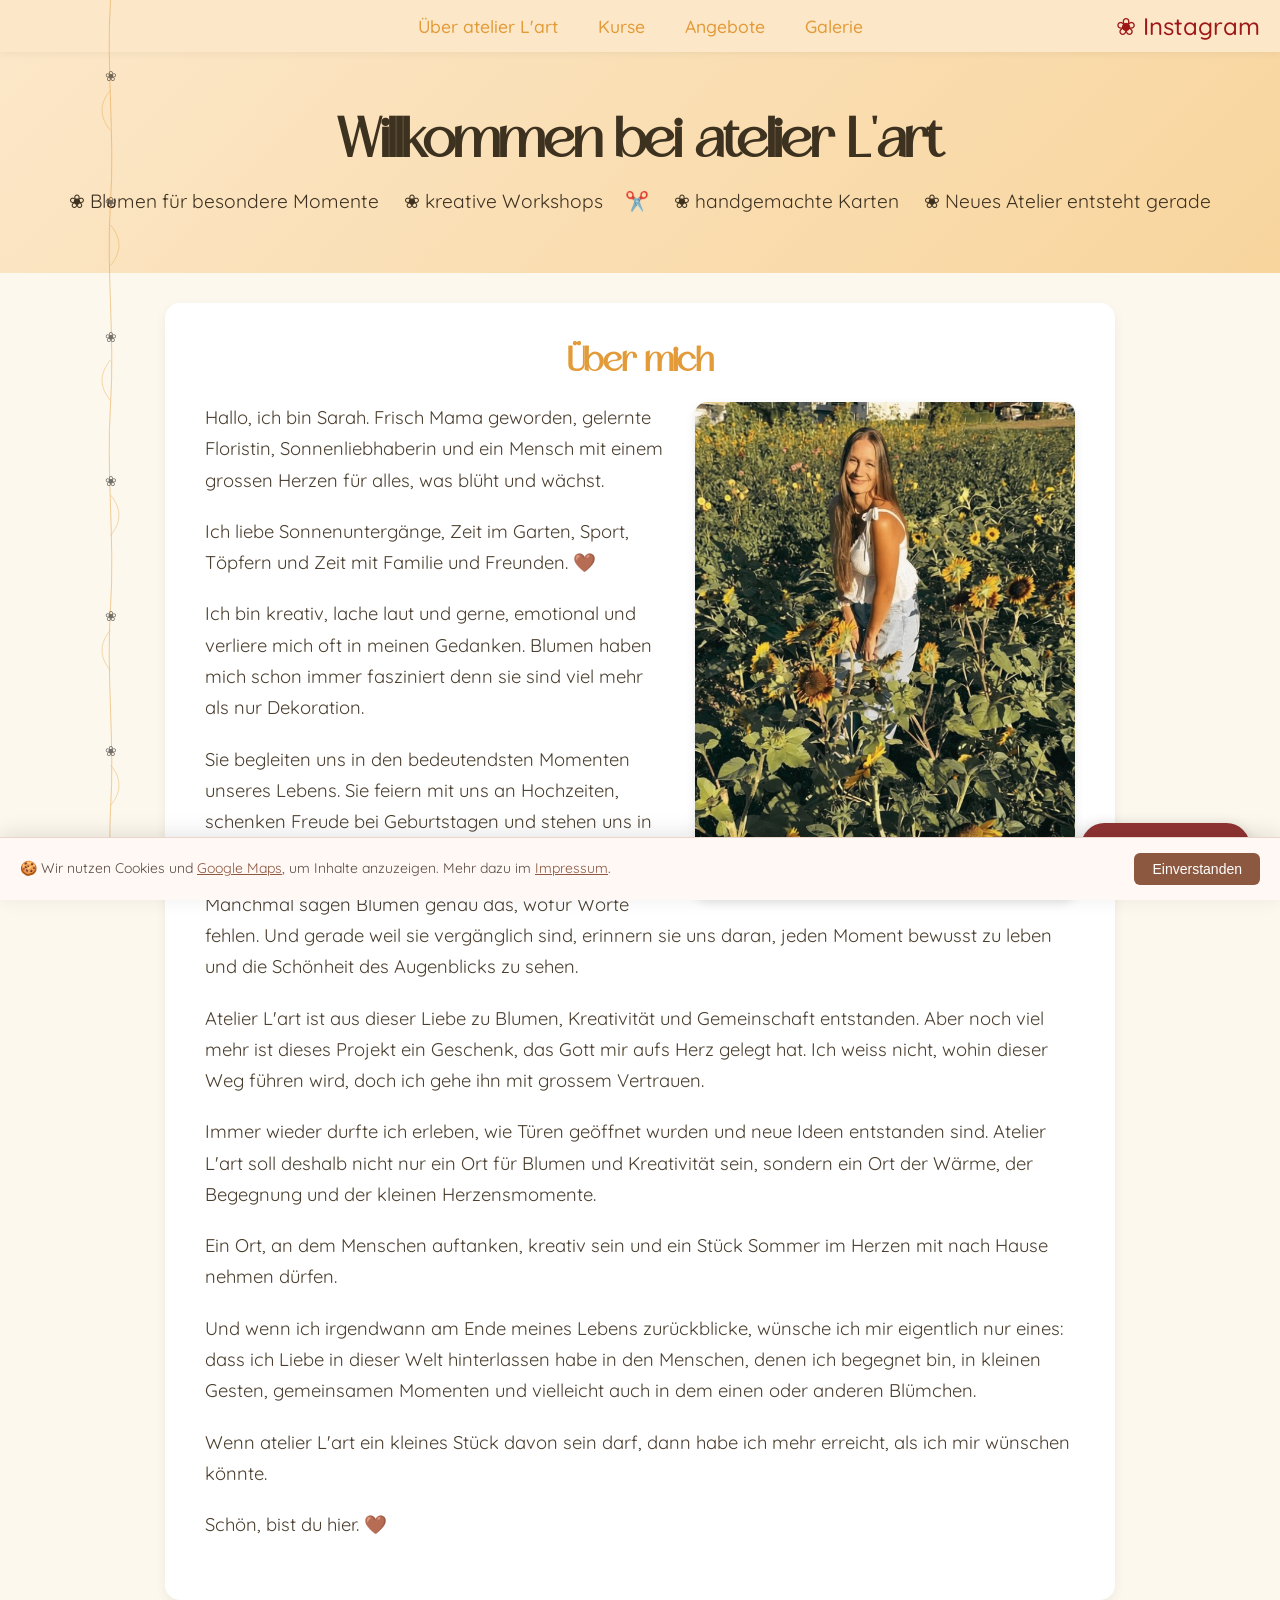
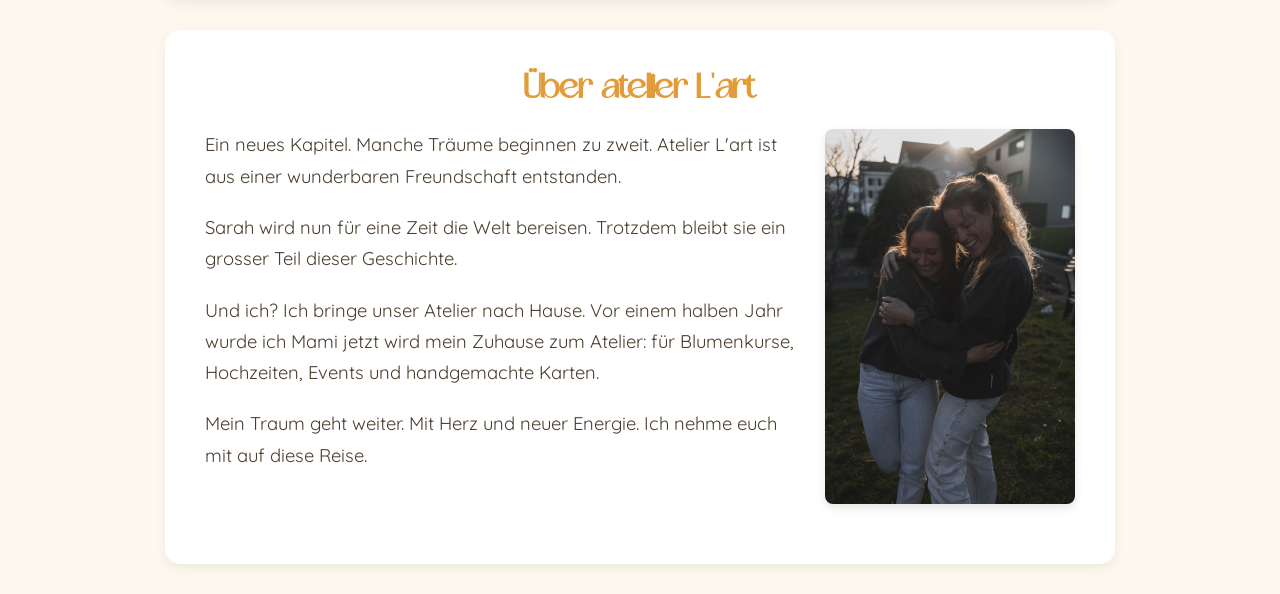
<file: index.html>
<!DOCTYPE html>
<html lang="de">
<head>
    <meta charset="UTF-8">
    <meta name="viewport" content="width=device-width, initial-scale=1.0">
    <title>atelier L'art – Über uns</title>
    <link rel="stylesheet" href="style.css">
</head>

<body class="home">

<nav class="navbar">
    <ul>
        <li><a href="index.html">Über atelier L'art</a></li>
        <li><a href="kurse.html">Kurse</a></li>
        <li><a href="angebote.html">Angebote</a></li>
        <li><a href="galerie.html">Galerie</a></li>
        <li class="instagram-nav">
            <a href="https://www.instagram.com/atelierlart_" target="_blank" class="instagram-flower">❀ Instagram</a>
        </li>
    </ul>
</nav>

<header>
    <h1>Willkommen bei atelier L'art</h1>

    <div class="header-points">
        <span>❀ Blumen für besondere Momente</span>
        <span>❀ kreative Workshops <span class="icon">✂️</span></span>
        <span>❀ handgemachte Karten</span>
        <span>❀ Neues Atelier entsteht gerade</span>
    </div>
</header>

<main>

<section class="kurs kurs-home about-section">
    <h3>Über mich</h3>

    <div class="about-container">
        <div class="about-image">
            <img src="Sarah_sexy.jpg" alt="Über mich" loading="lazy">
        </div>

        <div class="about-text">
            <p>
                Hallo, ich bin Sarah. Frisch Mama geworden, gelernte Floristin, Sonnenliebhaberin  
                und ein Mensch mit einem grossen Herzen für alles, was blüht und wächst.
            </p>

            <p>
                Ich liebe Sonnenuntergänge, Zeit im Garten, Sport, Töpfern und Zeit mit Familie und Freunden. 🤎
            </p>

            <p>
                Ich bin kreativ, lache laut und gerne, emotional und verliere mich oft in meinen Gedanken.  
                Blumen haben mich schon immer fasziniert denn sie sind viel mehr als nur Dekoration.
            </p>

            <p>
                Sie begleiten uns in den bedeutendsten Momenten unseres Lebens.  
                Sie feiern mit uns an Hochzeiten, schenken Freude bei Geburtstagen  
                und stehen uns in den schwersten Stunden als stille Tröster zur Seite.
            </p>

            <p>
                Manchmal sagen Blumen genau das, wofür Worte fehlen.  
                Und gerade weil sie vergänglich sind, erinnern sie uns daran, jeden Moment bewusst zu leben  
                und die Schönheit des Augenblicks zu sehen.
            </p>

            <p>
                Atelier L'art ist aus dieser Liebe zu Blumen, Kreativität und Gemeinschaft entstanden.  
                Aber noch viel mehr ist dieses Projekt ein Geschenk, das Gott mir aufs Herz gelegt hat.  
                Ich weiss nicht, wohin dieser Weg führen wird, doch ich gehe ihn mit grossem Vertrauen.
            </p>

            <p>
                Immer wieder durfte ich erleben, wie Türen geöffnet wurden und neue Ideen entstanden sind.  
                Atelier L'art soll deshalb nicht nur ein Ort für Blumen und Kreativität sein,  
                sondern ein Ort der Wärme, der Begegnung und der kleinen Herzensmomente.
            </p>

            <p>
                Ein Ort, an dem Menschen auftanken, kreativ sein und ein Stück Sommer im Herzen  
                mit nach Hause nehmen dürfen.
            </p>

            <p>
                Und wenn ich irgendwann am Ende meines Lebens zurückblicke, wünsche ich mir eigentlich nur eines:  
                dass ich Liebe in dieser Welt hinterlassen habe in den Menschen, denen ich begegnet bin,  
                in kleinen Gesten, gemeinsamen Momenten und vielleicht auch in dem einen oder anderen Blümchen. 
            </p>

            <p>
                Wenn atelier L'art ein kleines Stück davon sein darf,  
                dann habe ich mehr erreicht, als ich mir wünschen könnte.
            </p>
            <p>Schön, bist du hier. 🤎</p>
        </div>
        <div style="clear: both;"></div>
    </div>
</section>

<section class="kurs kurs-home about-section">
    <h3>Über atelier L'art</h3>

    <div class="about-container">
        <div class="about-image" id="unteres-bild">
            <img src="Bild.jpg" alt="Über atelier L'art" loading="lazy">
        </div>

        <div class="about-text">
            <p>
                Ein neues Kapitel. Manche Träume beginnen zu zweit.  
                Atelier L'art ist aus einer wunderbaren Freundschaft entstanden.
            </p>

            <p>
                Sarah wird nun für eine Zeit die Welt bereisen.  
                Trotzdem bleibt sie ein grosser Teil dieser Geschichte.
            </p>

            <p>
                Und ich? Ich bringe unser Atelier nach Hause.  
                Vor einem halben Jahr wurde ich Mami jetzt wird mein Zuhause zum Atelier:  
                für Blumenkurse, Hochzeiten, Events und handgemachte Karten.
            </p>

            <p>
                Mein Traum geht weiter. Mit Herz und neuer Energie.  
                Ich nehme euch mit auf diese Reise.
            </p>
        </div>
        <div style="clear: both;"></div>
    </div>
</section>

</main>

<div class="scroll-blume">❀</div>

<button id="openBookingBtn" class="floating-booking-btn">
    <span>❀</span> Jetzt Buchen
</button>

<div id="bookingModal" class="booking-modal" aria-hidden="true">
    <div class="booking-modal-content">
        <button id="closeBookingBtn" class="close-modal-btn">&times;</button>
        <h3>Was möchtest du buchen?</h3>
        <p>Wähle deinen Bereich aus, um direkt zu den passenden Terminen zu gelangen:</p>
        
        <div class="booking-options">
            <a href="kurse.html" class="modal-option-btn">
                <span class="option-icon">✂️</span>
                <span class="option-text"><strong>Workshops & Kurse</strong><br><small>Floristik-Workshops & Events</small></span>
            </a>
            
            <a href="angebote.html" class="modal-option-btn">
                <span class="option-icon">🌸</span>
                <span class="option-text"><strong>Angebote & Services</strong><br><small>Hochzeiten, Dekorationen & Karten</small></span>
            </a>

            <a href="galerie.html" class="modal-option-btn">
                <span class="option-icon">📷</span>
                <span class="option-text"><strong>Galerie entdecken</strong><br><small>Lassen Sie sich von meinen Arbeiten inspirieren</small></span>
            </a>
        </div>
    </div>
</div>

<div id="cookieBanner" style="position: fixed !important; bottom: 0 !important; left: 0 !important; width: 100% !important; background: #fff8f5 !important; border-top: 1px solid #ebd5cc !important; padding: 15px 20px !important; box-shadow: 0 -4px 20px rgba(0, 0, 0, 0.1) !important; display: flex !important; justify-content: space-between !important; align-items: center !important; z-index: 999999 !important; box-sizing: border-box !important; flex-wrap: wrap !important; gap: 10px !important;">
    <div style="flex: 1; min-width: 280px;">
        <p style="margin: 0 !important; font-size: 14px !important; color: #5a4a42 !important; line-height: 1.4 !important; font-family: inherit !important;">
            🍪 Wir nutzen Cookies und 
            <a href="https://policies.google.com/privacy?hl=de" target="_blank" style="color: #8c5840 !important; text-decoration: underline !important;">Google Maps</a>, 
            um Inhalte anzuzeigen. Mehr dazu im 
            <a href="impressum.html" style="color: #8c5840 !important; text-decoration: underline !important;">Impressum</a>.
        </p>
    </div>
    <div>
        <button id="acceptCookiesBtn" style="background: #8c5840 !important; color: #fff !important; border: none !important; padding: 8px 18px !important; cursor: pointer !important; border-radius: 6px !important; font-size: 14px !important; font-weight: 500 !important;">Einverstanden</button>
    </div>
</div>

<script>
    const modal = document.getElementById('bookingModal');
    const openBtn = document.getElementById('openBookingBtn');
    const closeBtn = document.getElementById('closeBookingBtn');

    openBtn.addEventListener('click', () => {
        modal.classList.add('active');
    });

    closeBtn.addEventListener('click', () => {
        modal.classList.remove('active');
    });

    window.addEventListener('click', (event) => {
        if (event.target === modal) {
            modal.classList.remove('active');
        }
    });

    const cookieBanner = document.getElementById('cookieBanner');
    const acceptBtn = document.getElementById('acceptCookiesBtn');

    if (localStorage.getItem('atelierCookiesAccepted')) {
        cookieBanner.style.display = 'none';
    }

    acceptBtn.addEventListener('click', () => {
        localStorage.setItem('atelierCookiesAccepted', 'true');
        cookieBanner.style.display = 'none';
    });
</script>

<div class="blumenranke">
    <svg viewBox="0 0 100 2000" class="ranke-svg" aria-hidden="true">
        <path d="M50 0 C40 150 60 300 50 450 C40 600 60 750 50 900 C40 1050 60 1200 50 1350 C40 1500 60 1650 50 1800 C45 1900 55 2000 50 2100" fill="none" stroke="currentColor" stroke-width="2" stroke-linecap="round"/>
        <path d="M50 200 C25 230 25 260 50 290" fill="none" stroke="currentColor" stroke-width="1.5"/>
        <path d="M50 500 C75 530 75 560 50 590" fill="none" stroke="currentColor" stroke-width="1.5"/>
        <path d="M50 800 C25 830 25 860 50 890" fill="none" stroke="currentColor" stroke-width="1.5"/>
        <path d="M50 1100 C75 1130 75 1160 50 1190" fill="none" stroke="currentColor" stroke-width="1.5"/>
        <path d="M50 1400 C25 1430 25 1460 50 1490" fill="none" stroke="currentColor" stroke-width="1.5"/>
        <path d="M50 1700 C75 1730 75 1760 50 1790" fill="none" stroke="currentColor" stroke-width="1.5"/>
        <text x="50" y="180" font-size="32" text-anchor="middle">❀</text>
        <text x="50" y="460" font-size="32" text-anchor="middle">❀</text>
        <text x="50" y="760" font-size="32" text-anchor="middle">❀</text>
        <text x="50" y="1080" font-size="32" text-anchor="middle">❀</text>
        <text x="50" y="1380" font-size="32" text-anchor="middle">❀</text>
        <text x="50" y="1680" font-size="32" text-anchor="middle">❀</text>
    </svg>
</div>

</body>
</html>
</file>
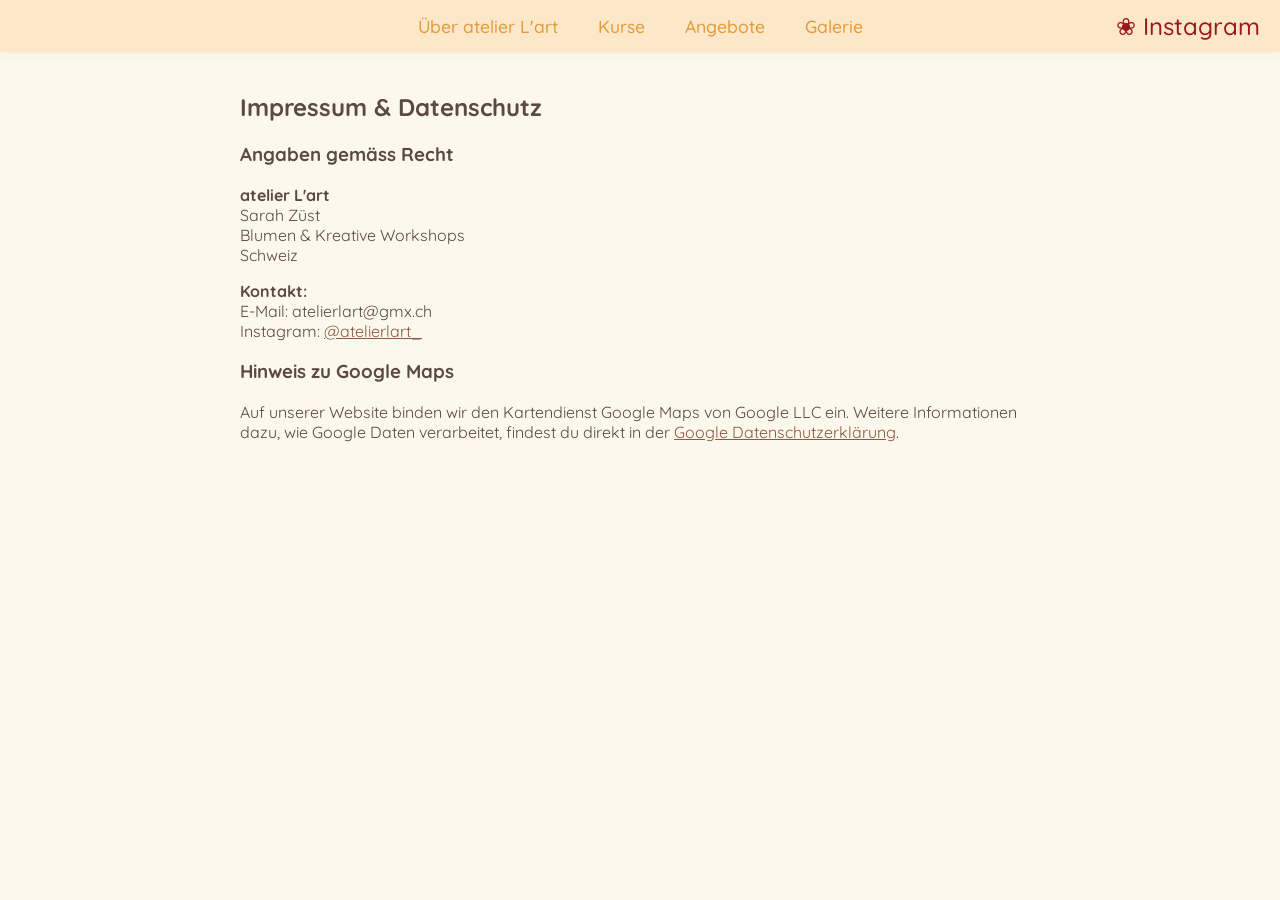
<file: impressum.html>
<!DOCTYPE html>
<html lang="de">
<head>
    <meta charset="UTF-8">
    <meta name="viewport" content="width=device-width, initial-scale=1.0">
    <title>atelier L'art – Impressum</title>
    <link rel="stylesheet" href="style.css">
</head>
<body class="home">

<nav class="navbar">
    <ul>
        <li><a href="index.html">Über atelier L'art</a></li>
        <li><a href="kurse.html">Kurse</a></li>
        <li><a href="angebote.html">Angebote</a></li>
        <li><a href="galerie.html">Galerie</a></li>
        <li class="instagram-nav">
            <a href="https://www.instagram.com/atelierlart_" target="_blank" class="instagram-flower">❀ Instagram</a>
        </li>
    </ul>
</nav>

<main style="max-width: 800px; margin: 40px auto; padding: 0 20px; color: #5a4a42;">
    <h2>Impressum & Datenschutz</h2>
    
    <h3>Angaben gemäss Recht</h3>
    <p>
        <strong>atelier L'art</strong><br>
        Sarah Züst<br>
        Blumen & Kreative Workshops<br>
        Schweiz
    </p>
    <p><strong>Kontakt:</strong><br>
    E-Mail: atelierlart@gmx.ch<br>
    Instagram: <a href="https://www.instagram.com/atelierlart_" target="_blank" style="color: #8c5840;">@atelierlart_</a></p>

    <h3>Hinweis zu Google Maps</h3>
    <p>
        Auf unserer Website binden wir den Kartendienst Google Maps von Google LLC ein. 
        Weitere Informationen dazu, wie Google Daten verarbeitet, findest du direkt in der 
        <a href="https://policies.google.com/privacy?hl=de" target="_blank" style="color: #8c5840; text-decoration: underline;">Google Datenschutzerklärung</a>.
    </p>
</main>

</body>
</html>
</file>
<file: style.css>
/* =========================================================
   ATELIER L'ART - HAUPT-STYLESHEET FÜR ALLE SEITEN
   ========================================================= */

/* Google Fonts für den fließenden Haupttext */
@import url('https://fonts.googleapis.com/css2?family=Quicksand:wght@300;400;500&display=swap');

/* Catchye Schriftart (.woff2) einbinden */
@font-face {
    font-family: 'Catchye';
    src: url('Catchye.woff2') format('woff2');
    font-weight: normal;
    font-style: normal;
}

/* --- GRUNDLAYOUT --- */
body {
    margin: 0;
    padding: 0;
    background-color: #fdf8ed;
    font-family: 'Quicksand', sans-serif;
    color: #4a3e2e;
}

/* --- NAVIGATION --- */
.navbar {
    background-color: #fce7c8;
    padding: 15px 0;
    box-shadow: 0 2px 8px rgba(0,0,0,0.05);
    position: relative;
}

.navbar ul {
    list-style: none;
    display: flex;
    justify-content: center;
    gap: 40px;
    margin: 0;
    padding: 0;
}

.navbar a {
    text-decoration: none;
    font-size: 1.1rem;
    color: #e29b38;
    font-weight: 500;
}

.navbar a:hover {
    color: #c88122;
}

/* Instagram-Blume oben rechts */
.instagram-nav {
    position: absolute;
    right: 20px;
    top: 50%;
    transform: translateY(-50%);
}

.navbar .instagram-flower {
    font-size: 1.5rem;
    color: #9e1818;
    text-decoration: none;
    line-height: 1;
    transition: transform 0.2s ease, opacity 0.2s ease;
}

.navbar .instagram-flower:hover {
    transform: scale(1.25);
    color: #381b6b;
    opacity: 0.8;
}

/* --- HEADER (Kopfbereich) --- */
header {
    background: linear-gradient(135deg, #fce7c8, #f8d59d);
    text-align: center;
    padding: 60px 20px;
    color: #3d3120;
}

header h1 {
    font-family: 'Catchye', cursive, sans-serif;
    font-size: 3.5rem;
    margin: 0;
}

header p {
    font-size: 1.2rem;
    margin-top: 10px;
}

.header-points {
    display: flex;
    justify-content: center;
    gap: 25px;
    flex-wrap: wrap;
    margin-top: 15px;
    font-size: 1.2rem;
}

.header-points .icon {
    margin-left: 0.9em;
}

/* --- INTRO-BEREICH --- */
.intro {
    text-align: center;
    padding: 40px 20px;
}

.intro h2 {
    font-family: 'Catchye', cursive, sans-serif;
    color: #e29b38;
    font-size: 2.4rem;
    margin-bottom: 15px;
}

.intro p {
    font-size: 1.2rem;
    line-height: 1.7;
    max-width: 900px;
    margin: 0 auto 22px;
    text-align: center;
}

/* --- KURS- & INHALTSBOXEN (Allgemein) --- */
.kurs {
    background: white;
    margin: 30px auto;
    padding: 30px;
    max-width: 800px;
    border-radius: 15px;
    box-shadow: 0 4px 12px rgba(0,0,0,0.06);
    box-sizing: border-box;
}

.kurs h3 {
    font-family: 'Catchye', cursive, sans-serif;
    font-size: 2.2rem;
    color: #e29b38;
    text-align: center;
    margin: 0;
    padding: 0; /* Entfernt den alten Sicherheitsabstand */
}

.kurs-header {
    display: flex;
    flex-direction: column; /* Setzt Titel und Button sauber untereinander */
    align-items: center;    /* Zentriert beides in der Mitte */
    gap: 15px;              /* Harmonischer Abstand zwischen Titel und Button */
    padding: 10px 0 20px 0;
}

.kurs-header .buchen-btn {
    position: relative; /* Hebt die absolute Platzierung auf */
    right: auto;
    top: auto;
    transform: none;
}

.kurs p {
    font-size: 1.15rem;
    line-height: 1.7;
    margin-bottom: 20px;
    text-align: center;
}

.kurs > img {
    width: 500px;
    max-width: 100%;
    height: auto;
    display: block;
    margin: 0 auto 20px;
    border-radius: 12px;
    box-shadow: 0 4px 10px rgba(0,0,0,0.1);
    cursor: pointer;
}

/* --- ÜBER MICH (Startseite - index.html) --- */
.about-section {
    max-width: 950px;
    padding: 40px !important;
    overflow: hidden;
}

.about-container {
    display: block;
    margin-top: 20px;
}

.about-image {
    float: right;
    width: 380px;
    margin-left: 30px;
    margin-bottom: 20px;
}

.about-image img {
    width: 100%;
    height: auto;
    border-radius: 12px;
    box-shadow: 0 4px 10px rgba(0,0,0,0.1);
    display: block;
}

.about-text {
    width: 100%;
    box-sizing: border-box;
}

.about-text p {
    font-size: 1.15rem;
    line-height: 1.7;
    margin-bottom: 20px;
    text-align: left;
    max-width: none;
}

#unteres-bild {
    width: 250px;
    max-width: 45%;
}

#unteres-bild img {
    width: 100%;
    height: auto;
    border-radius: 8px;
}

/* --- ANGEBOTE BILDER (angebote.html) --- */
.kurs-bilder {
    display: flex;
    justify-content: center;
    align-items: center;
    gap: 20px;
    margin-top: 20px;
}

.kurs-bilder img {
    width: auto;
    max-width: 30%;
    height: auto;
    max-height: 250px;
    object-fit: contain;
    border-radius: 12px;
    box-shadow: 0 4px 10px rgba(0,0,0,0.1);
    cursor: pointer;
}

/* --- GALERIE GRID (galerie.html) --- */
.galerie-grid {
    display: grid;
    grid-template-columns: repeat(3, 1fr);
    gap: 20px;
    padding: 20px;
}

.galerie-grid img {
    width: 100%;
    height: 400px;
    object-fit: cover;
    border-radius: 12px;
    box-shadow: 0 4px 10px rgba(0,0,0,0.1);
    cursor: pointer;
}

/* --- KURSORT & MAPS LINK --- */
.kursort {
    background: white;
    margin: 40px auto;
    padding: 30px;
    max-width: 800px;
    border-radius: 15px;
    box-shadow: 0 4px 12px rgba(0,0,0,0.06);
    text-align: center;
}

.kursort h2 {
    font-family: 'Catchye', cursive, sans-serif;
    color: #e29b38;
    font-size: 2.4rem;
    margin-bottom: 15px;
}

.maps-link {
    display: inline-block;
    margin-top: 15px;
    background-color: #e29b38;
    color: white;
    padding: 10px 20px;
    border-radius: 20px;
    text-decoration: none;
    font-weight: 500;
    box-shadow: 0 4px 10px rgba(0,0,0,0.12);
}

.maps-link:hover {
    background-color: #c88122;
}

/* --- BUTTONS --- */
.buchen-btn {
    background-color: #e29b38;
    color: white;
    border: none;
    padding: 10px 18px;
    border-radius: 20px;
    font-size: 1rem;
    cursor: pointer;
    font-family: 'Quicksand', sans-serif;
    box-shadow: 0 4px 10px rgba(0,0,0,0.12);
}

.buchen-btn:hover {
    background-color: #c88122;
}

.close-btn {
    margin-top: 20px;
    background-color: #e29b38;
    border: none;
    padding: 10px 20px;
    border-radius: 20px;
    color: white;
    cursor: pointer;
}

.close-btn:hover {
    background-color: #c88122;
}

/* --- POPUPS & MODALS --- */
.popup-overlay {
    display: none;
    position: fixed;
    top: 0;
    left: 0;
    width: 100%;
    height: 100%;
    background: rgba(0,0,0,0.4);
    justify-content: center;
    align-items: center;
    z-index: 9999;
}

.popup-content {
    background: white;
    padding: 30px;
    border-radius: 15px;
    width: 90%;
    max-width: 450px;
    box-shadow: 0 4px 15px rgba(0,0,0,0.2);
    text-align: center;
}

.popup-content ul {
    text-align: left;
    display: inline-block;
    margin: 10px 0;
}

/* --- LIGHTBOX (Bildvergrößerung) --- */
.lightbox {
    position: fixed;
    top: 0;
    left: 0;
    width: 100%;
    height: 100%;
    background: rgba(0,0,0,0.6);
    display: none;
    justify-content: center;
    align-items: center;
    z-index: 99999;
}

.lightbox img {
    width: 65%;
    max-width: 520px;
    border-radius: 12px;
    box-shadow: 0 4px 20px rgba(0,0,0,0.3);
}

/* --- DEKORATION: SCROLL BLUME & RANKE --- */
.scroll-blume {
    position: fixed;
    bottom: 25px;
    left: 25px;
    z-index: 9999;
    font-size: 2.5rem;
    font-family: 'Quicksand', sans-serif;
    font-weight: 400;
    line-height: 1;
    color: #e29b38;
    animation: float 3s ease-in-out infinite;
}

@keyframes float {
    0%   { transform: translateY(0); }
    50%  { transform: translateY(-8px); }
    100% { transform: translateY(0); }
}

.blumenranke {
    position: fixed;
    left: 0;
    top: 0;
    height: 100vh;
    width: 220px;
    display: flex;
    justify-content: center;
    pointer-events: none;
    z-index: 2;
}

.ranke-svg {
    height: 100%;
    width: auto;
    color: #e29b38;
    opacity: 0.55;
}

/* --- FLOATING BUTTON (Jetzt Buchen) --- */
.floating-booking-btn {
    position: fixed;
    bottom: 30px !important;
    right: 30px;
    z-index: 999;
    background-color: #903333;
    color: #fff;
    border: none;
    padding: 14px 24px;
    border-radius: 50px;
    font-size: 1rem;
    font-weight: bold;
    cursor: pointer;
    box-shadow: 0 4px 15px rgba(0, 0, 0, 0.2);
    transition: transform 0.2s, background-color 0.2s;
    display: flex;
    align-items: center;
    gap: 8px;
}

.floating-booking-btn:hover {
    transform: translateY(-3px);
    background-color: #c47061;
}

/* --- BUCHUNGS-MODAL (Seitenauswahl) --- */
.booking-modal {
    display: none;
    position: fixed;
    top: 0;
    left: 0;
    width: 100%;
    height: 100%;
    background-color: rgba(0, 0, 0, 0.5);
    z-index: 1000;
    justify-content: center;
    align-items: center;
}

.booking-modal.active {
    display: flex;
}

.booking-modal-content {
    background: #fff;
    padding: 30px;
    border-radius: 16px;
    max-width: 450px;
    width: 90%;
    position: relative;
    text-align: center;
    box-shadow: 0 10px 30px rgba(0, 0, 0, 0.3);
}

.close-modal-btn {
    position: absolute;
    top: 15px;
    right: 20px;
    background: none;
    border: none;
    font-size: 1.8rem;
    cursor: pointer;
    color: #666;
}

.booking-options {
    display: flex;
    flex-direction: column;
    gap: 15px;
    margin-top: 25px;
}

.modal-option-btn {
    display: flex;
    align-items: center;
    gap: 15px;
    padding: 15px 20px;
    border: 1.5px solid #eee;
    border-radius: 10px;
    text-decoration: none;
    color: inherit;
    text-align: left;
    transition: border-color 0.2s, background-color 0.2s;
}

.modal-option-btn:hover {
    border-color: #d88373;
    background-color: #faf5f3;
}

.modal-option-btn .option-icon {
    font-size: 1.5rem;
}

/* --- MOBILE RESPONSIVENESS (Smartphones) --- */
@media (max-width: 768px) {
    .navbar ul {
        flex-direction: column;
        gap: 10px;
        align-items: center;
        padding-bottom: 10px;
    }
    
    .instagram-nav {
        position: static;
        transform: none;
        margin-top: 5px;
    }

    .about-section {
        padding: 25px 20px !important;
    }

    .about-image,
    #unteres-bild {
        float: none !important;
        margin: 0 auto 20px auto !important;
        width: 100% !important;
        max-width: 280px !important;
    }
    
    .about-text p {
        text-align: left;
    }

    .galerie-grid {
        grid-template-columns: repeat(2, 1fr);
    }

    .blumenranke {
        display: none;
    }

    header {
        padding: 40px 15px;
    }
    
    header h1 {
        font-size: 2.8rem;
    }
    
}

@media (max-width: 600px) {
    .kurs-bilder {
        flex-direction: column;
    }
    
    .kurs-bilder img {
        width: 80%;
        height: auto;
    }
    .kurs-header {
        display: flex;
        flex-direction: column;
        align-items: center;
    }
    
    .kurs h3 {
        padding: 0; /* Sicherheitsabstand auf dem Handy wieder entfernen */
        margin-bottom: 10px;
    }
    
    .kurs-header .buchen-btn {
        position: relative;
        right: auto;
        top: auto;
        transform: none;
    }
}

@media (max-width: 480px) {
    .galerie-grid {
        grid-template-columns: 1fr;
    }
}
@media (max-width: 1024px) and (orientation: portrait) {
    .blumenranke {
        display: none;
    }
}
</file>
